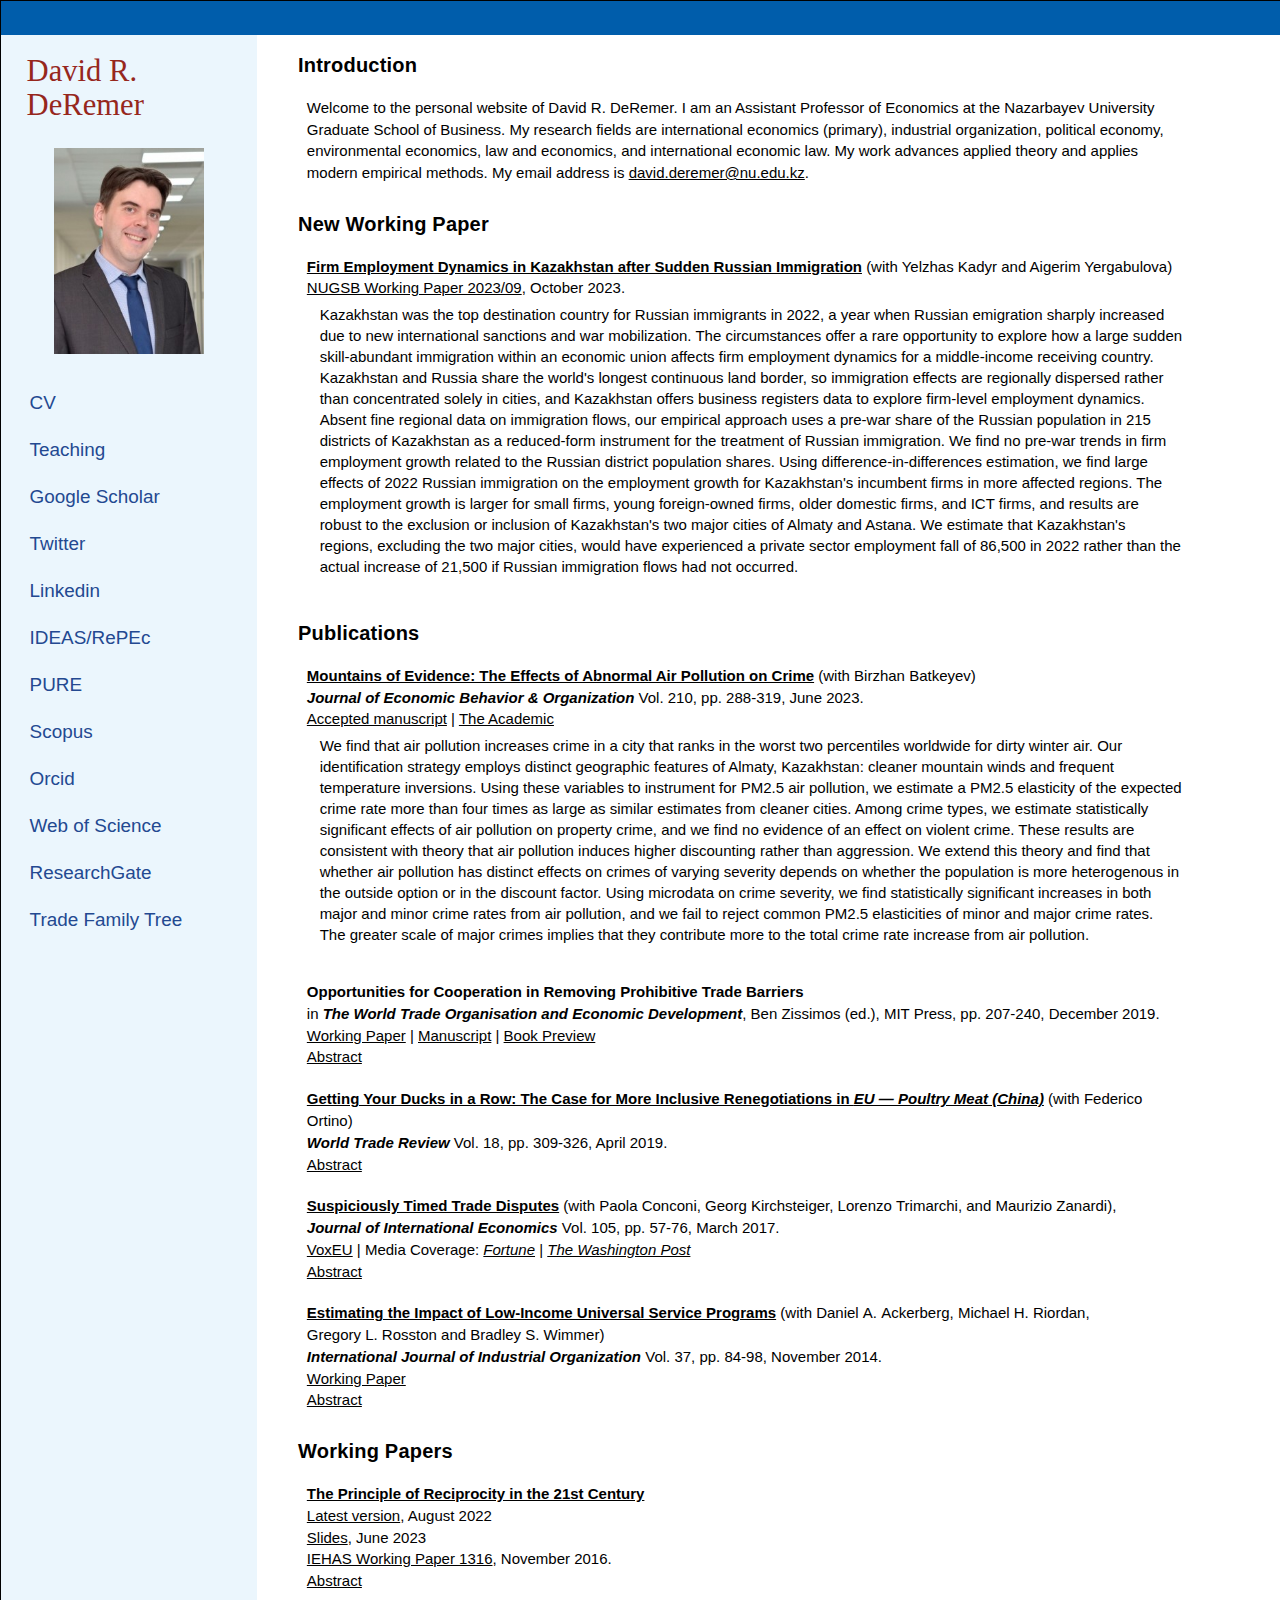
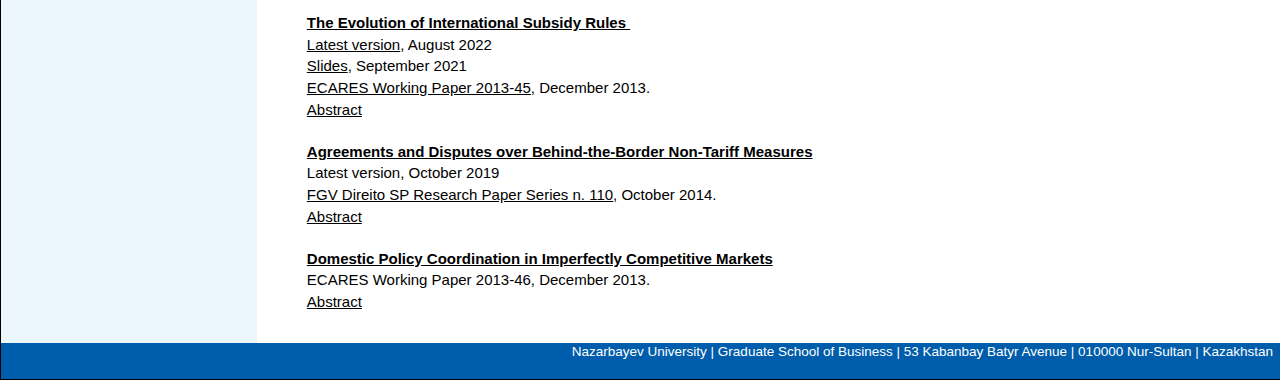
<file: index.html>
<!DOCTYPE html PUBLIC "-//W3C//DTD XHTML 1.0 Transitional//EN" "http://www.w3.org/TR/xhtml1/DTD/xhtml1-transitional.dtd">
<html xmlns="http://www.w3.org/1999/xhtml">
<head>
<meta name="google-site-verification" content="fAHhm-dHcmTAkcRxHeD_EYvLaapS2O53hGhnfPOl4J4" />
<meta name="viewport" content="initial-scale=1">

<meta http-equiv="Content-Type" content="text/html; charset=UTF-8" />


  <link rel="stylesheet" type="text/css" href="style/style.css" />

<!--CHANGE Put your name here--><title>David R. DeRemer | Nazarbayev University| Graduate School of Business</title>
<meta http-equiv="Content-Type" content="text/html; charset=iso-8859-1" />
<meta http-equiv="Content-Type" content="text/html; charset=iso-8859-1" />
<!--CHANGE Put whatever keywords you would like to here.--><meta name="keywords" content="economics, international trade, trade agreements, industrial organization, job market, Columbia, ULB, ECARES, DISSETTLE" />
<!--CHANGE Put your name here--><meta name="description" content="Homepage for David R. DeRemer, Assistant Professor, Nazarbayev University, Graduate School of Business, Ph.D. Columbia University" />

    <!--JAVASCRIPT FOR TABLE NAVIGATION-->
    <script type="text/javascript">
    function ChangeColor(tableRow, highLight)
    {
    if (highLight)
    {
      tableRow.style.backgroundColor = '#005dab';
	}
    else
    {
      tableRow.style.backgroundColor = '#ebf6fd';
    }
  }

  function DoNav(theUrl)
  {
  document.location.href = theUrl;
  }
</script>
	
    <!--JAVASCRIPT FOR ABSTRACT DIVISIONS-->
<script type="text/javascript">
function toggle2(showHideDiv, switchTextDiv) {
	var ele = document.getElementById(showHideDiv);
	var text = document.getElementById(switchTextDiv);
	if(ele.style.display == "block") {
    		ele.style.display = "none";
		text.innerHTML = "Abstract";
  	}
	else {
		ele.style.display = "block";
		text.innerHTML = "Abstract";
	}
}

function toggle3(contentDiv, controlDiv) {
        if (contentDiv.constructor == Array) {
                for(i=0; i < contentDiv.length; i++) {
                     toggle2(contentDiv[i], controlDiv[i]);
                }
        }
        else {
               toggle2(contentDiv, controlDiv);
        }
}
</script>

</head>
<body>

	<div class="pageWrap">
		<div class="page">

			<div class="header">
				
				
			</div>

	<div class="nav">
			<p><span class="nameHeadline"><!--CHANGE Put your name here-->David R. DeRemer</span></p>

<img src="images/DeRemer_III.jpg" class="responsive"/>



	
			


<table class="hovertable">
				

					<!--CHANGE "DeRemer_CV.pdf" to file name of your CV, make sure your file has ".pdf" when you upload it. Place your CV in root folder (same folder as HTML files)-->


<tr onmouseover="ChangeColor(this, true);" onmouseout="ChangeColor(this, false);" onclick="DoNav('DeRemer_CV.pdf');"><td class="menuoff" onmouseover="className='menuon';" onmouseout="className='menuoff';">CV</td></tr>

<tr onmouseover="ChangeColor(this, true);" onmouseout="ChangeColor(this, false);" onclick="DoNav('teaching.html');"><td class="menuoff" onmouseover="className='menuon';" onmouseout="className='menuoff';">Teaching</td></tr>

					<tr onmouseover="ChangeColor(this, true);" onmouseout="ChangeColor(this, false);" onclick="DoNav('https://scholar.google.com/citations?user=UP57fZoAAAAJ&hl=en');"><td class="menuoff" onmouseover="className='menuon';" onmouseout="className='menuoff';">Google Scholar</td></tr>

	<tr onmouseover="ChangeColor(this, true);" onmouseout="ChangeColor(this, false);" onclick="DoNav('https://twitter.com/DRDeRemer ');"><td class="menuoff" onmouseover="className='menuon';" onmouseout="className='menuoff';">Twitter</td></tr>

	<tr onmouseover="ChangeColor(this, true);" onmouseout="ChangeColor(this, false);" onclick="DoNav('https://www.linkedin.com/in/david-deremer-24374940/');"><td class="menuoff" onmouseover="className='menuon';" onmouseout="className='menuoff';">Linkedin</td></tr>

	<tr onmouseover="ChangeColor(this, true);" onmouseout="ChangeColor(this, false);" onclick="DoNav('https://ideas.repec.org/f/pde845.html');"><td class="menuoff" onmouseover="className='menuon';" onmouseout="className='menuoff';">IDEAS/<wbr>RePEc </td></tr>




	<tr onmouseover="ChangeColor(this, true);" onmouseout="ChangeColor(this, false);" onclick="DoNav('https://research.nu.edu.kz/en/persons/david-de-remer');"><td class="menuoff" onmouseover="className='menuon';" onmouseout="className='menuoff';">PURE </td></tr>

	<tr onmouseover="ChangeColor(this, true);" onmouseout="ChangeColor(this, false);" onclick="DoNav('https://www.scopus.com/authid/detail.uri?authorId=56404724600');"><td class="menuoff" onmouseover="className='menuon';" onmouseout="className='menuoff';">Scopus </td></tr>


	<tr onmouseover="ChangeColor(this, true);" onmouseout="ChangeColor(this, false);" onclick="DoNav('https://orcid.org/0000-0002-1314-4033
');"><td class="menuoff" onmouseover="className='menuon';" onmouseout="className='menuoff';">Orcid</td></tr>

<tr onmouseover="ChangeColor(this, true);" onmouseout="ChangeColor(this, false);" onclick="DoNav('https://www.webofscience.com/wos/author/record/U-8119-2019');"><td class="menuoff" onmouseover="className='menuon';" onmouseout="className='menuoff';">Web of Science</td></tr>


	<tr onmouseover="ChangeColor(this, true);" onmouseout="ChangeColor(this, false);" onclick="DoNav('https://www.researchgate.net/profile/David-Deremer-2');"><td class="menuoff" onmouseover="className='menuon';" onmouseout="className='menuoff';">Research&#8203;Gate</td></tr>

	
	<tr onmouseover="ChangeColor(this, true);" onmouseout="ChangeColor(this, false);" onclick="DoNav('http://www-personal.umich.edu/~alandear/tree/Z1066.HTM');"><td class="menuoff" onmouseover="className='menuon';" onmouseout="className='menuoff';">Trade Family Tree</td></tr>

                    


				<!--CHANGE - want more links? copy one of the above links, and the HTML file it points to. Rename the HTML file and update the link to reflect that change. Code the HTML file then upload it to your folder.-->
                
                </table>




</div>
			<div class="mc">
            
            <!--CHANGE To reflect your own work.-->



<ul>     

<li class="noBullet"><h1>Introduction</h1></li>

<li class="noBullet">

Welcome to the personal website of David R. DeRemer. I am an Assistant Professor of Economics at the Nazarbayev University Graduate School of Business. My research fields are international economics (primary), industrial organization, political economy, environmental economics, law and economics, and international economic law. My work advances applied theory and applies modern empirical methods. 
My email address is <a href="mailto:david.deremer@nu.edu.kz">david.deremer@nu.edu.kz</a>.</li>
                   	
</li>
</ul>



<ul>       
<li class="noBullet"><h1>New&nbsp;Working&nbsp;Paper</h1></li>




<li class="noBullet"><span class="paperTitle">
<a id="paperLink" href='https://drive.google.com/file/d/1bL8bTdWqIhSc1HTTU5Q3PVrFhp1vrmKq/view?usp=drive_link'>
Firm Employment Dynamics in Kazakhstan after Sudden Russian Immigration</a>
</span> (with Yelzhas Kadyr and Aigerim Yergabulova)<br>
<span class="paperInfo">
<a href='https://econpapers.repec.org/paper/asxnugsbw/2023-09.htm'>NUGSB Working Paper 2023/09</a>, October 2023.<br>
                        	<p class="abstractInfo">
Kazakhstan was the top destination country for Russian immigrants in 2022, a year when Russian emigration sharply increased due to new international sanctions and war mobilization. The circumstances offer a rare opportunity to explore how a large sudden skill-abundant immigration within an economic union affects firm employment dynamics for a middle-income receiving country. Kazakhstan and Russia share the world's longest continuous land border, so immigration effects are regionally dispersed rather than concentrated solely in cities, and Kazakhstan offers business registers data to explore firm-level employment dynamics. Absent fine regional data on immigration flows, our empirical approach uses a pre-war share of the Russian population in 215 districts of Kazakhstan as a reduced-form instrument for the treatment of Russian immigration. We find no pre-war trends in firm employment growth related to the Russian district population shares. Using difference-in-differences estimation, we find large effects of 2022 Russian immigration on the employment growth for Kazakhstan's incumbent firms in more affected regions. The employment growth is larger for small firms, young foreign-owned firms, older domestic firms, and ICT firms, and results are robust to the exclusion or inclusion of Kazakhstan's two major cities of Almaty and Astana. We estimate that Kazakhstan's regions, excluding the two major cities, would have experienced a private sector employment fall of 86,500 in 2022 rather than the actual increase of 21,500 if Russian immigration flows had not occurred.
&nbsp; </p>                   	
</li>   
                    </ul>  









<ul>   

<li class="noBullet"><h1>Publications</h1></li>    


<li class="noBullet"><span class="paperTitle"><a id="paperLink" href='https://doi.org/10.1016/j.jebo.2023.04.009'>Mountains of Evidence: The Effects of Abnormal Air Pollution on Crime</a></span> (with Birzhan Batkeyev)</br>
<span class="paperInfo">
<b><i>Journal of Economic Behavior & Organization</i></b> Vol. 210, pp. 288-319, June 2023.</br>
<a href='papers/abnormal-air-pollution-crime.pdf'>Accepted manuscript</a> | <a href='https://theacademic.com/air-pollution-and-crime-in-kazakhstan/'>The Academic</a><br>

<p class="abstractInfo">
We find that air pollution increases crime in a city that ranks in the worst two percentiles worldwide for dirty winter air. Our identification strategy employs distinct geographic features of Almaty, Kazakhstan: cleaner mountain winds and frequent temperature inversions. Using these variables to instrument for PM2.5 air pollution, we estimate a PM2.5 elasticity of the expected crime rate more than four times as large as similar estimates from cleaner cities. Among crime types, we estimate statistically significant effects of air pollution on property crime, and we find no evidence of an effect on violent crime. These results are consistent with theory that air pollution induces higher discounting rather than aggression. We extend this theory and find that whether air pollution has distinct effects on crimes of varying severity depends on whether the population is more heterogenous in the outside option or in the discount factor. Using microdata on crime severity, we find statistically significant increases in both major and minor crime rates from air pollution, and we fail to reject common PM2.5 elasticities of minor and major crime rates. The greater scale of major crimes implies that they contribute more to the total crime rate increase from air pollution.&nbsp;</p>
  
</li>   

<li class="noBullet"><span class="paperTitle">
Opportunities for Cooperation in Removing Prohibitive Trade&nbsp;Barriers</span><br>
<span class="paperInfo"> in 
<b><i>The World Trade Organisation and Economic&nbsp;Development</i></b>, Ben Zissimos (ed.), MIT Press, pp.&nbsp;207&#8209;240, December 2019.
</span><br>
<a href='https://papers.ssrn.com/sol3/papers.cfm?abstract_id=3071449'>Working Paper</a>&nbsp;|
<a href='http://benzissimos.com/Zissimos18%20The%20WTO%20and%20Economic%20Development.pdf'>Manuscript</a>&nbsp;|
<a href='https://books.google.kz/books?id=T1TADwAAQBAJ&pg=PA207'>Book Preview</a>
<br>
<a id="myHeader5" href="javascript:toggle2('abstract11','myHeader11');" >Abstract</a>

                        	<div id="abstract11" style="display: none;"><p class="abstractInfo">
Much potential for trade liberalization exists in industries and markets with trade barriers that are prohibitive for all or many firms. In standard political economic theories of trade policy, observed prohibitive barriers must be globally optimal according to static government preferences, leaving no possibility for a trade agreement. This paper shows that for prohibitive policies in imperfectly competitive markets, a trade agreement can still play a role even without any changes in governments' policy preferences. Theory can then further identify market characteristics for which liberalization is most likely to be feasible. To illustrate the simplest case, we consider a two-country model with firms engaged in Cournot competition in segmented markets. For plausible ranges of political weights on firm profits, there is a role for a trade agreement in eliminating prohibitive trade barriers. We then consider how the potential for cooperation varies with trade costs and competition. Industries with more firm heterogeneity have greater potential for cooperation, provided that the lower productivity firms are sufficiently competitive. The implications of these results are discussed for negotiations involving either developing country exporters or services trade, two areas in which prohibitive trade barriers remain important.<br>
&nbsp;<a id="abstractLink" href="javascript:toggle2('abstract11','myHeader11');" >Close</a>
</p></div>
                   	
</li>
    

<li class="noBullet">
<span class="paperTitle">
<a id="paperLink" href='https://www.cambridge.org/core/journals/world-trade-review/article/getting-your-ducks-in-a-row-the-case-for-more-inclusive-renegotiations-in-eupoultry-meat-china/9E89D14A40AC276C3E80DE924D62F766/share/7efe1d858f08d718cba46982673863c101cc71c3'>Getting Your Ducks in a Row:
The Case for More Inclusive Renegotiations in <em>EU &mdash; Poultry Meat (China)</em></a></span> 
<span class="paperInfo">(with Federico Ortino)<br>
<b><i>World Trade Review</i></b>
Vol. 18, pp. 309-326, April 2019. 
</span><br>
<a id="myHeader12" href="javascript:toggle2('abstract12','myHeader12');" >Abstract</a>
                        	<div id="abstract12" style="display: none;"><p class="abstractInfo">
This paper critiques a Panel ruling that was permissive in allowing the EU to exclude China from the renegotiations of several tariff lines of poultry meat and the related allocation of new tariff-rate quotas. The EU's basis for exclusion was that China lacked a principal or substantial supplying interest in the modified tariff lines. The Panel's ruling supported China for only two tariff lines in which China eventually served 50 percent of the EU market after certain SPS measures expired, on the narrow basis that this import increase should have been considered a special factor in the TRQ allocation. The paper argues that the Panel ruled too narrowly by disregarding China's broader claims for a principal or substantial supplying interest. An interpretation consistent with the object and purpose of the GATT supports utilizing a broader set of evidence in China's claim as a principal or substantial supplier for renegotiations of tariff schedules. Allowing nations to use tariff-rate quotas to prevent emerging markets from achieving a substantial supplying interest is a significant obstacle to the WTO's purpose. The Panel's ruling will be important for future tariff-rate quota renegotiations, such as those that would be necessary under Brexit.
&nbsp;<a id="abstractLink" href="javascript:toggle2('abstract12','myHeader12');" >Close</a>
</p></div>
                   	
</li>

<li class="noBullet">
<span class="paperTitle">
<a id="paperLink" href='http://conconi.ulb.be/disputes.pdf'>Suspiciously Timed Trade Disputes</a></span><span class="paperInfo"> (with Paola&nbsp;Conconi, Georg&nbsp;Kirchsteiger, Lorenzo&nbsp;Trimarchi, and Maurizio&nbsp;Zanardi),
<br>
<b><i>Journal of International Economics</i></b> Vol. 105, pp. 57-76, March 2017.</span><br>
<span class="paperInfo">

<a href='http://voxeu.org/article/politics-influences-wto-enforcement'>VoxEU</a>&nbsp;|  
Media&nbsp;Coverage:
<a href='http://fortune.com/2017/01/23/trump-nafta-protectionism-tariffs-politics/'><i>Fortune</i></a>&nbsp;| <a href='https://www.washingtonpost.com/news/monkey-cage/wp/2017/02/28/is-the-wto-one-of-trumps-quagmire-deals-heres-whats-at-stake/?postshare=7501488283701385&tid=ss_tw&utm_term=.7ee74a956190'><i>The&nbsp;Washington&nbsp;Post</i></a></span>

<br>

<a id="myHeader4" href="javascript:toggle2('abstract4','myHeader4');" >Abstract</a>
                        	<div id="abstract4" style="display: none;"><p class="abstractInfo">
This paper shows that electoral incentives affect the occurrence of  trade disputes. Focusing on WTO disputes filed by the United States during the 1995-2012 period, we show that U.S. presidents are more likely to initiate a dispute in the year preceding their re-election date. Moreover, disputes filed by the U.S. tend to target industries that are important to swing states in the presidential election. To explain these regularities, we develop a theoretical model in which an incumbent can file a trade dispute to appeal to voters motivated by reciprocity.  The incumbent's ability to initiate a dispute during the re-election campaign provides an advantage over the challenger, who cannot commit to file the dispute if elected.
 If voters' ideological preferences are not too strong in favor of either candidate, the incumbent will file a trade dispute to increase his re-election chances.
&nbsp;<a id="abstractLink" href="javascript:toggle2('abstract4','myHeader4');" >Close</a>
</p></div>
               	
</li>       
              	
<li class="noBullet">
<span class="paperTitle">
<a id="paperLink" href='http://www.sciencedirect.com/science/article/pii/S0167718714000800'>
Estimating the Impact of Low-Income Universal Service Programs</a></span>
<span class="paperInfo"> (with Daniel&nbsp;A.&nbsp;Ackerberg, Michael&nbsp;H.&nbsp;Riordan, Gregory&nbsp;L.&nbsp;Rosston and Bradley&nbsp;S.&nbsp;Wimmer)<br><b><i>International Journal of Industrial Organization</i></b> Vol. 37, pp. 84-98,
November 2014.<br>
</span>   
              
<a href='https://papers.ssrn.com/sol3/papers.cfm?abstract_id=2286294'>Working Paper</a><br>

<a id="myHeader1" href="javascript:toggle2('abstract1','myHeader1');" >Abstract</a>
                        	<div id="abstract1" style="display: none;"><p class="abstractInfo">This policy study uses U.S. Census microdata to evaluate how subsidies for universal telephone
service vary in their impact across low-income racial groups, gender, age, and home ownership. Our demand specification includes both the subsidized monthly price (Lifeline program) and the subsidized initial connection price (Linkup program) for local telephone service. Our quasimaximum likelihood estimation controls for location differences and instruments for price
endogeneity. The microdata allow us to estimate the effects of demographics on both elasticities of telephone penetration and the level of telephone penetration. Based on our preferred estimates, the subsidy programs increased aggregate penetration by 6.1% for low-income households. Our results suggest that Linkup is more cost-effective than Lifeline and that auto-enroll policies are important, which calls into question a recent FCC (2012) decision to reduce Linkup subsidies in favor of Lifeline. Our study can inform the evaluation of similar universal service policies for Internet access.&nbsp; <a id="abstractLink" href="javascript:toggle2('abstract1','myHeader1');" >Close</a></p></div>
</li> 

</ul>


<ul>       
<li class="noBullet"><h1>Working&nbsp;Papers</h1></li>    

<li class="noBullet"><span class="paperTitle">
<a id="paperLink" href='papers/DeRemer_reciprocity_Aug22.pdf'>
The Principle of Reciprocity in the 21st&nbsp;Century</a>
</span><br>
<span class="paperInfo">
<a href='papers/DeRemer_reciprocity_Aug22.pdf'>Latest version</a>, August 2022<br>
<a href='slides/Reciprocity_Lisbon_June_2023.pdf'>Slides</a>, June 2023<br>
<a href='https://www.econstor.eu/handle/10419/190437'>IEHAS Working Paper 1316</a>, November 2016.<br>
<a id="myHeader10" href="javascript:toggle2('abstract10','myHeader10');" >Abstract</a>
                        	<div id="abstract10" style="display: none;"><p class="abstractInfo">
This paper considers trade agreement outcomes based on the principle of
reciprocity in a setting where governments negotiate tariff cuts to shift
rents to politically-powerful exporters. I develop a concept of reciprocity
that both nests prior approaches and selects a Pareto efficient outcome for
trade agreements in my setting of interest. In the negotiations, the agreed
tariff cuts effectively substitute for export policies and deliver the same
amount of liberalization as if governments negotiated directly over export
policies. Exporters with greater political power then compel greater
reductions in cooperative import tariffs through trade negotiations ---
reductions so large that losses to domestic firms from import competition
outweigh gains from cheaper imports. Because governments deviating from the
negotiated outcome can achieve first-order gains by increasing prices for
the import-competing sector, even without terms-of-trade gains, the model
provides a new common explanation for a variety of trade policy
observations, such as temporary trade barriers from small countries,
red-tape barriers, and globalization backlash.
&nbsp; <a id="abstractLink" href="javascript:toggle2('abstract10','myHeader10');" >Close</a>
                   	
</li>   

<li class="noBullet"><span class="paperTitle">
<a id="paperLink"  href='papers/DeRemer_subsidyrules_080122.pdf'>
The Evolution of International Subsidy&nbsp;Rules&nbsp;</a></span><span class="paperInfo">
</br>
<a href='papers/DeRemer_subsidyrules_080122.pdf'>
Latest version</a>, August 2022<br>
<a href='slides/Subsidy_Presentation_ETSG_Sept_2021.pdf'>Slides</a>, September 2021<br>
<a href='https://ideas.repec.org/p/eca/wpaper/2013-153041.html'>
ECARES Working Paper 2013-45</a>, December 2013.<br>
<a id="myHeader2" href="javascript:toggle2('abstract2','myHeader2');" >Abstract</a>
                        	<div id="abstract2" style="display: none;"><p class="abstractInfo">
This paper proposes a theory of subsidy bans that aligns well with their
negotiating history across major sectors. A challenge for standard trade
agreement theories is explaining why countries would cooperate to ban
trading partner's export-promoting subsidies, which improve the terms of
trade of imports. Trade negotiation records suggest a rationale to explore
formally: concerns over lost sales of import-competing firms dominate other
concerns as markets integrate. The challenge for building this motive into
theory is that government preferences implying subsidy bans also imply that
nations would not open markets through tariff cuts in the first place. To
resolve this challenge, I consider governments who pursue tariff cuts in
negotiations as a second-best approach for shifting rents to exporters.
Given any motive to promote exporters, countries negotiate tariff cuts so
large that they seek price increases in import sectors. Sufficient desire to
prevent further price decreases in import sectors then motivates enforcement
of subsidy bans. The subsidy bans are desirable only after sufficient trade
frictions have been removed, so the theory aligns well with the history that
consensus subsidy restrictions were achieved first in manufacturing, then in
agriculture, and not yet in services.
&nbsp;<a id="abstractLink" href="javascript:toggle2('abstract2','myHeader2');" >Close</a>
</p></span> </div>

                        </li>




<li class="noBullet"><span class="paperTitle">
<a id="paperLink" href='https://drderemer.github.io/papers/DeRemer_BTBNTMs.pdf'>
Agreements and Disputes over Behind-the-Border Non-Tariff Measures</a>
</span><br>
<span class="paperInfo">
Latest version, October 2019<br>
<a href='https://bibliotecadigital.fgv.br/dspace/bitstream/handle/10438/12608/RPS%20110_Vers%C3%A3o%202.pdf?sequence=1'>
FGV Direito SP Research Paper Series n. 110</a>, October 2014.<br>
<a id="myHeader10" href="javascript:toggle2('abstract13','myHeader13');" >Abstract</a>
                        	<div id="abstract13" style="display: none;"><p class="abstractInfo">
In trade agreements, governments can design remedies to ensure compliance (property rule) or to compensate victims (liability rule). This paper describes an economic framework to explain the
pattern of remedies over non-tariff restrictions---particularly domestic subsidies and nonviolation complaints subject to liability rules. The key determinants of the contract form for any individual measure are the expected joint surplus from an agreement and the expected loss to the constrained government. The loss is higher for domestic subsidies and nonviolations because these are the policies most likely to correct domestic distortions. Governments choose property
rules when expected gains from compliance are sufficiently high and expected losses to the constrained country are sufficiently low. Liability rules are preferable when dispute costs are
relatively high, because inefficiencies in the compensation process reduce the number of socially inefficient disputes filed.
&nbsp; <a id="abstractLink" href="javascript:toggle2('abstract10','myHeader13');" >Close</a>


<br>
                   	
</li>           

              

<li class="noBullet"><span class="paperTitle"><a id="paperLink" href='https://ideas.repec.org/p/eca/wpaper/2013-153042.html'> Domestic Policy Coordination in&nbsp;Imperfectly Competitive&nbsp;Markets</a></span></br>
<span class="paperInfo">
ECARES Working Paper 2013-46, December 2013.<br>

<a id="myHeader3" href="javascript:toggle2('abstract3','myHeader3');" >Abstract</a>
                        	<div id="abstract3" style="display: none;"><p class="abstractInfo">
Many international trade agreements regulate the use of domestic policies. One approach is "deep" integration, in which governments contract directly over domestic policies. An appealing alternative is "shallow" integration, in which nations contract over market access and avoid negotiations over specific policies. I generalize the shallow integration approach to a two-country differentiated-product setting. Governments choose trade policies and two domestic policies: a wage subsidy and a policy reducing the capital requirement for firm entry. I show that the sole source of international inefficiency is terms-of-trade manipulation and that the appropriate terms-of-trade definition here is a world price index. Shallow integration works because changes in domestic policies and trade policies that preserve market access also preserve the terms of trade. I discuss potential obstacles for shallow integration. Absent trade policy cooperation, direct negotiations over the wage subsidy cannot benefit governments, but direct negotiations over the entry policy provide a second-best benefit. The efficient agreement in theory differs significantly from the shallow integration approach of the General Agreement on Tariffs and Trade (GATT).&nbsp;</p>
    
<a id="abstractLink" href="javascript:toggle2('abstract3','myHeader3');" >Close</a>
</p></span></div>          




  	
                    





</ul>


<!-- End of Table -->
                   

			</div>

		
            
           




			<br style="clear: left;" />

			<div class="footer">
				<p>Nazarbayev University | Graduate School of Business | 53 Kabanbay Batyr Avenue | 010000 Nur-Sultan | Kazakhstan</p>
			</div>


		</div>
	</div>

</body>

</html>
</file>
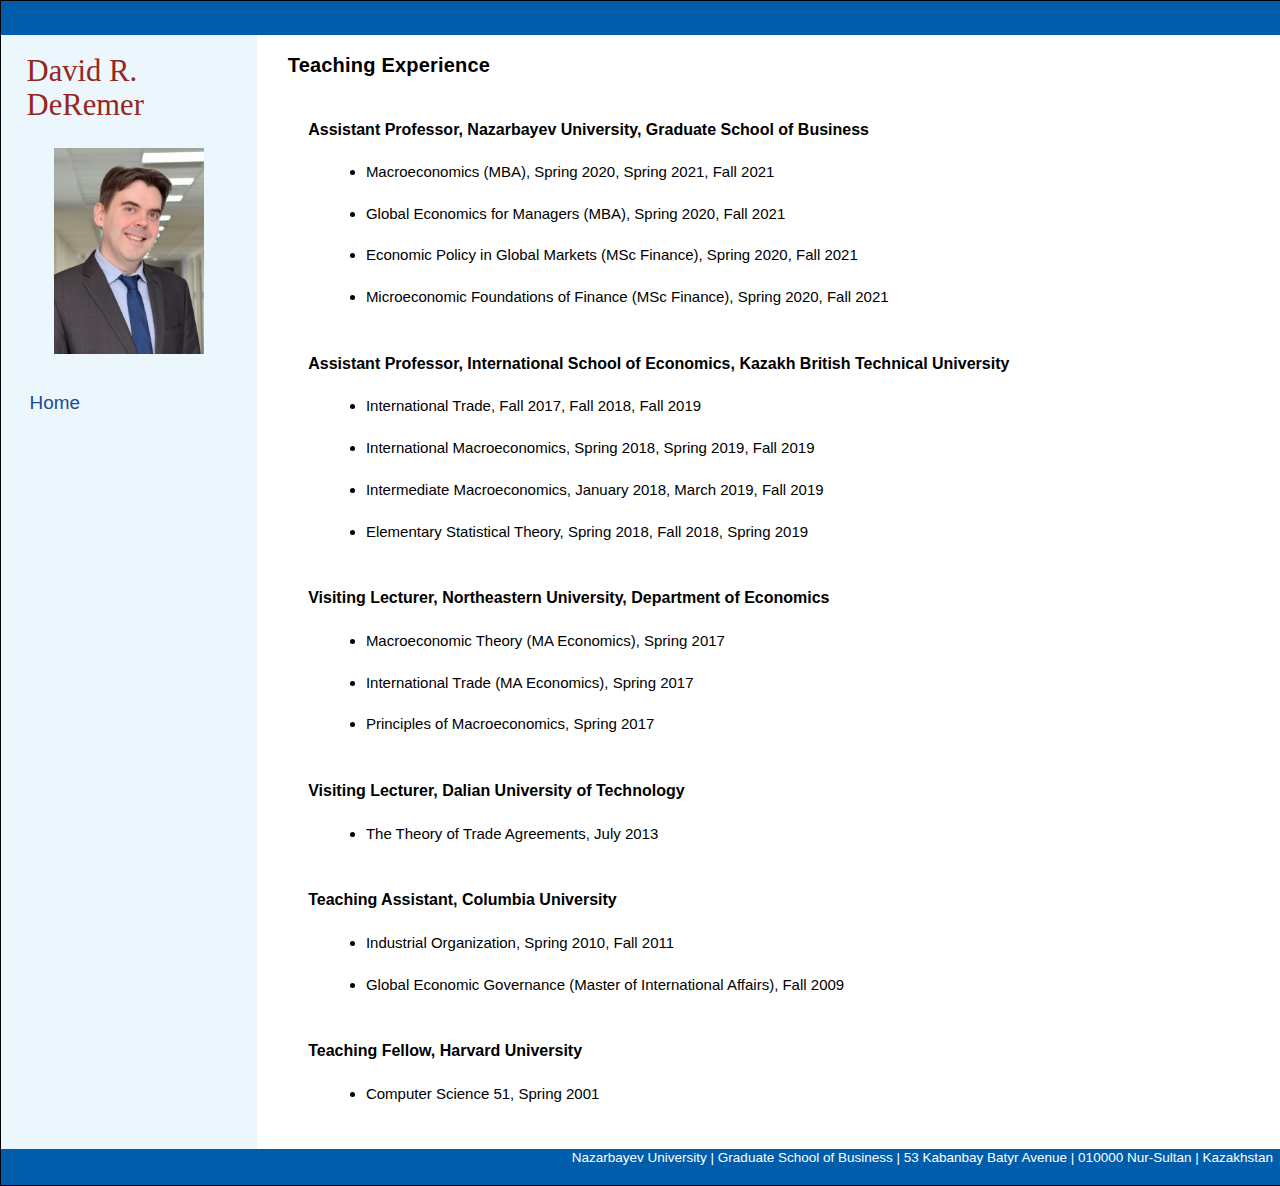
<file: teaching.html>
<!DOCTYPE html PUBLIC "-//W3C//DTD XHTML 1.0 Transitional//EN" "http://www.w3.org/TR/xhtml1/DTD/xhtml1-transitional.dtd">
<html xmlns="http://www.w3.org/1999/xhtml">
<head>
<meta name="google-site-verification" content="fAHhm-dHcmTAkcRxHeD_EYvLaapS2O53hGhnfPOl4J4" />
<meta name="viewport" content="initial-scale=1">

<meta http-equiv="Content-Type" content="text/html; charset=UTF-8" />


  <link rel="stylesheet" type="text/css" href="style/style.css" />

<!--CHANGE Put your name here--><title>David R. DeRemer | Nazarbayev University| Graduate School of Business</title>
<meta http-equiv="Content-Type" content="text/html; charset=iso-8859-1" />
<meta http-equiv="Content-Type" content="text/html; charset=iso-8859-1" />
<!--CHANGE Put whatever keywords you would like to here.--><meta name="keywords" content="economics, international trade, trade agreements, industrial organization, job market, Columbia, ULB, ECARES, DISSETTLE" />
<!--CHANGE Put your name here--><meta name="description" content="Homepage for David R. DeRemer, Assistant Professor, Nazarbayev University, Graduate School of Business, Ph.D. Columbia University" />

    <!--JAVASCRIPT FOR TABLE NAVIGATION-->
    <script type="text/javascript">
    function ChangeColor(tableRow, highLight)
    {
    if (highLight)
    {
      tableRow.style.backgroundColor = '#005dab';
	}
    else
    {
      tableRow.style.backgroundColor = '#ebf6fd';
    }
  }

  function DoNav(theUrl)
  {
  document.location.href = theUrl;
  }
</script>
	
    <!--JAVASCRIPT FOR ABSTRACT DIVISIONS-->
<script type="text/javascript">
function toggle2(showHideDiv, switchTextDiv) {
	var ele = document.getElementById(showHideDiv);
	var text = document.getElementById(switchTextDiv);
	if(ele.style.display == "block") {
    		ele.style.display = "none";
		text.innerHTML = "Abstract";
  	}
	else {
		ele.style.display = "block";
		text.innerHTML = "Abstract";
	}
}

function toggle3(contentDiv, controlDiv) {
        if (contentDiv.constructor == Array) {
                for(i=0; i < contentDiv.length; i++) {
                     toggle2(contentDiv[i], controlDiv[i]);
                }
        }
        else {
               toggle2(contentDiv, controlDiv);
        }
}
</script>

</head>
<body>

	<div class="pageWrap">
		<div class="page">

			<div class="header">
				
				
			</div>

	<div class="nav">
			<p><span class="nameHeadline"><!--CHANGE Put your name here-->David R. DeRemer</span></p>

<img src="images/DeRemer_III.jpg" class="responsive"/>



	
			


<table class="hovertable">
				

					

<tr onmouseover="ChangeColor(this, true);" onmouseout="ChangeColor(this, false);" onclick="DoNav('index.html');"><td class="menuoff" onmouseover="className='menuon';" onmouseout="className='menuoff';">Home</td></tr>

				
                
                </table>




</div>
			<div class="mc">
            
            	<!--CHANGE Update to reflect your teaching experience-->
				<h3>Teaching Experience</h3><br>

	<p class="teachingHeadline">Assistant Professor, Nazarbayev University, Graduate School of&nbsp;Business</p>
						<ul class="break">
                        <li class="teachingLi">Macroeconomics (MBA), Spring&nbsp;2020, Spring&nbsp;2021, Fall&nbsp;2021 </li> 	
<li class="teachingLi">Global Economics for Managers (MBA), Spring&nbsp;2020, Fall&nbsp;2021</li> 	
<li class="teachingLi">Economic Policy in Global Markets (MSc Finance), Spring&nbsp;2020, Fall&nbsp;2021</li> 		
<li class="teachingLi">Microeconomic Foundations of Finance (MSc Finance), Spring&nbsp;2020, Fall&nbsp;2021</li> 	
                  		</ul>



	<p class="teachingHeadline">Assistant Professor, International School of Economics, Kazakh&nbsp;British Technical University</p>
<ul class="break">
                        <li class="teachingLi">International Trade, Fall&nbsp;2017, Fall&nbsp;2018, Fall&nbsp;2019</li> 		     

                        <li class="teachingLi">International Macroeconomics, Spring&nbsp;2018, Spring&nbsp;2019, Fall&nbsp;2019</li> 			
                  		                        <li class="teachingLi">Intermediate Macroeconomics, January&nbsp;2018, March&nbsp;2019, Fall&nbsp;2019</li> 			
                                      <li class="teachingLi">Elementary Statistical Theory, Spring&nbsp;2018, Fall&nbsp;2018, Spring&nbsp;2019</li> 			
                  		</ul>

	<p class="teachingHeadline">Visiting Lecturer, Northeastern University, Department of&nbsp;Economics</p>
	<ul class="break">
                        <li class="teachingLi">Macroeconomic Theory (MA Economics), Spring&nbsp;2017 </li> 			
                  		
                        <li class="teachingLi">International Trade (MA Economics), Spring&nbsp;2017</li> 			
                  		
                        <li class="teachingLi">Principles of Macroeconomics, Spring&nbsp;2017</li> 			
                  		</ul>

     
		<p class="teachingHeadline">Visiting Lecturer, Dalian University of&nbsp;Technology</p>
						<ul class="break">
                        <li class="teachingLi">The Theory of Trade Agreements, July&nbsp;2013 </li> 			
                  		</ul>

		<p class="teachingHeadline">Teaching Assistant, Columbia University</p>
						<ul class="break">
                        <li class="teachingLi">Industrial Organization, Spring&nbsp;2010, Fall&nbsp;2011 </li> 	
<li class="teachingLi">Global Economic Governance (Master of International Affairs), Fall&nbsp;2009 </li> 			
                  		</ul>

		<p class="teachingHeadline">Teaching Fellow, Harvard University</p>
						<ul class="break">
                        
                        <li class="teachingLi">Computer Science 51, Spring&nbsp;2001</li>
		
                  		</ul>



       	



                   

			</div>

		
            
           




			<br style="clear: left;" />

			<div class="footer">
				<p>Nazarbayev University | Graduate School of Business | 53 Kabanbay Batyr Avenue | 010000 Nur-Sultan | Kazakhstan</p>
			</div>


		</div>
	</div>

</body>

</html>
</file>
<file: style/style.css>
/* GLOBAL */

html{height: 100%;}

body
{ font-family: arial, helvetica, sans-serif;
  padding: 0px;
  margin: 0px;
  font-size: .68em;
  background-color:#e7e6db;
}

p
{ margin: 0px;
  padding: 0px 0px 16px 0px;
  line-height: 1.4em;
}

h1
{ font-family: arial, sans-serif;
   letter-spacing: .01em;
   display:block;
}

h2
{ margin: 0px;
  padding: 0px 0px 4px 0px;
  font-size: 100%;
}

.responsive { width:90%; height:auto; max-width:150px; }

img{border: 0px;



}

a{outline: none;
cursor:pointer;}


.pageWrap{
	/*border: 10px solid white;*/
	width:100%;
	margin-left:auto;
	margin-right:auto;
}

.page{
	background-color: #EBF6FD;
	border: 1.5px solid black;
	width: 100%;
	margin-left:auto;
	margin-right:auto;
}

.header{
background-color:#005dab;
height:34px;
width:auto;
}

.header a{
color:#FFFFFF;
}

.header img{
bottom:0;
margin-top:5px;
margin-bottom: 0px;
}

.header a{
margin-left: 8px;
text-decoration:underline;
}


.footer{
background-color:#005dab;
height:4vh;
width:auto;
}

.footer p{color:#ffffff;
text-align:right;
margin-right:8px;
font-size:1.5vh;
}



/*NAVIGATION FORMATTING*/


.nav table{
	margin-top:20px;
      margin-left:10%; 
	
	/* padding:5px; */
	width:80%; 
}

.nav tr{
height:5vh; 

font-family: helvetica,verdana,arial,sans-serif;
	font-size: 2.1vh;

/*  @media only screen and (max-width: 768px) {
      height:6vh;
     font-size: 4vh;
  }  */

}



td.menuon {
	font-family: helvetica,verdana,arial,sans-serif;

	background-color:#005dab;
	color:#FFFFFF;
	
}

td.menuon a {
	font-family: helvetica,verdana,arial,sans-serif;
	color:#FFFFFF;
	text-decoration:none;

}

td.menuoff {
	font-family: helvetica,verdana,arial,sans-serif;
	background-color:#ebf6fd;
	color:#234991;

	
    }

td.menuoff a {
	font-family: helvetica,verdana,arial,sans-serif;
	color:#234991;
	text-decoration:none;


}

.nav tr{
cursor:pointer;
}




/*OLD RIGHT INFO FORMATTING*/
.nav{
/*background-image:url(../images/navBack.jpg);*/
/*background-color:#cfcaba;
background-repeat:repeat-y;
background-position:top right;*/
float:left;
width:20%;

}

.nav img{
display:block;
margin-left:auto;
margin-right:auto;
margin-top:10px;
margin-bottom:25px;
}

.nav H4{
/*margin-left:20px;*/
text-align:left;
font-size:18px;
color:#96271d;
font-family:Palatino;
font-weight:normal !important;

}

span.nameHeadline{
text-align:center; 
margin-left:auto;
margin-right:auto;
font-size:3.4vmin;
line-height:1.1em;
color:#96271d;
font-family:Palatino;
font-weight:normal !important;

}

.nav p{
margin-left:auto;
margin-right:auto;
margin-top:20px;
width:80%; 
font-size:16px;
}

.nav a{
color:#000000;
text-decoration:underline;
}






/*MAIN CONTENT FORMATTING*/
.mc{
background-color:#FFFFFF;
height:auto;
float:left;
line-height: 2em;   /* SPACING! */


width:80%;

}



.mc li h1{
font-size:20px;
text-align:left; !important;
margin-left:-1%;
display:block;
}

.mc ul{
font-size:15px;
margin-bottom:2em; 
}

.mc li{
width:auto;
margin-top:20px;
margin-bottom:1.2em;
margin-left:1%;
margin-right:10%;
}

.mc li a{
text-decoration:underline;
color:#000000;
font-size:15px;
}

.mc li p{
margin-left:1vw;
font-size:15px;
margin-top:5px;
}

#paperLink{
font-weight:bold;
font-size:15px;
text-align:left !important;}

.paperTitle{
font-weight:bold;
font-size:15px;
text-align:left !important;}

.paperInfo{
font-size:15px;}



.mc h3{
font-size:20px;
margin-left:3%;
font-family: arial, sans-serif;
   letter-spacing: .01em;
   display:block;
margin-bottom:1em;
}



p.teachingHeadline
{
font-size:16px;
font-weight:bold;
margin-left:5%;
margin-bottom:-1em;

}

ul.break
{
clear:left;
margin-top:0em;
margin-bottom:3em;
}

li.teachingLi{
font-size:15px;
margin-left:7%;
margin-bottom:1em;
}



li.noBullet{
list-style:none;
}

li div{
min-height:25px;
}
</file>
